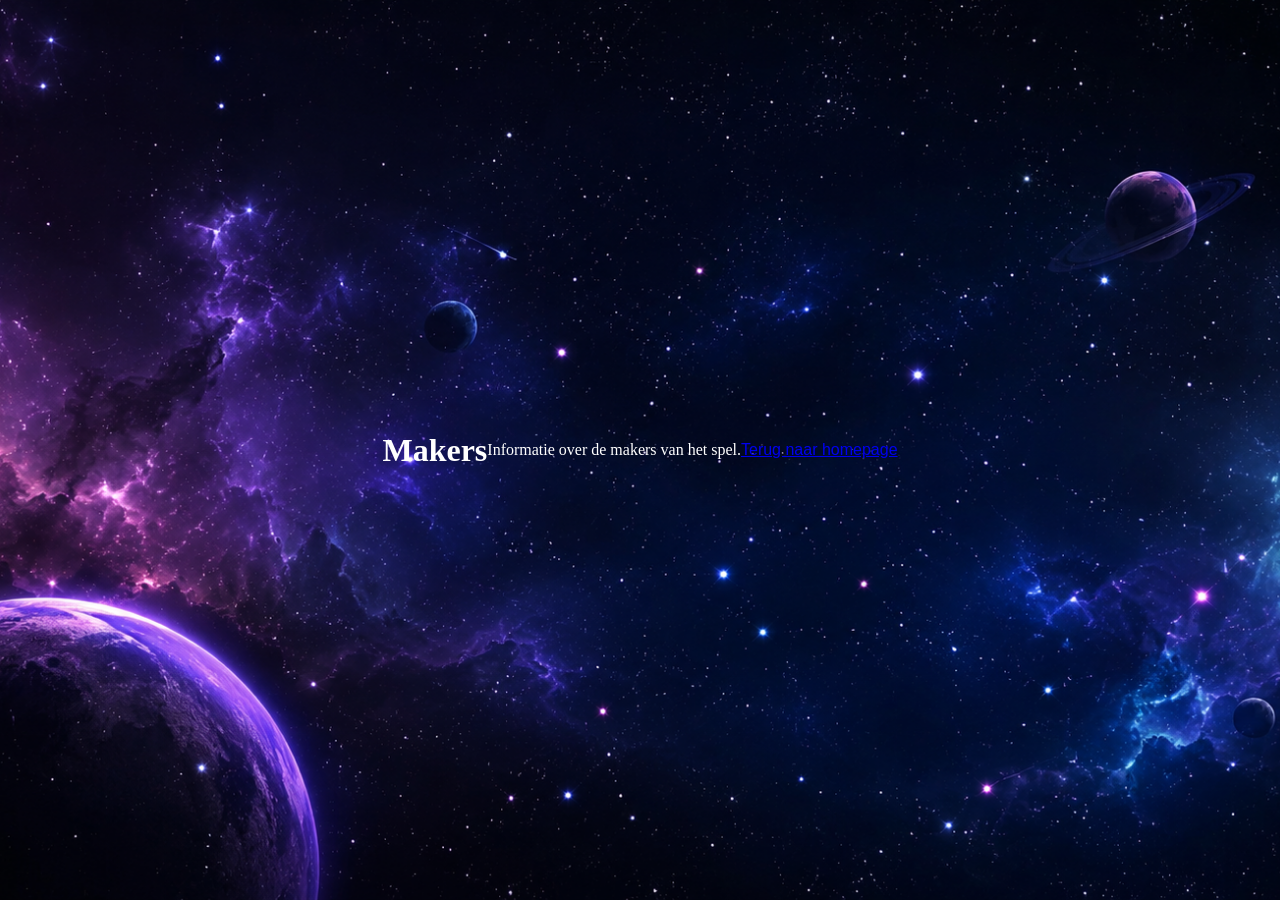
<file: makers.html>
<!DOCTYPE html>
<html lang="nl">
<head>
    <meta charset="UTF-8">
    <meta name="viewport" content="width=device-width, initial-scale=1.0">
    <title>Makers</title>
    <link rel="stylesheet" href="css/style.css">
</head>
<body>
    <h1>Makers</h1>
    <p>Informatie over de makers van het spel.</p>
    <a href="index.html">Terug naar homepage</a>
</body>
</html>
</file>
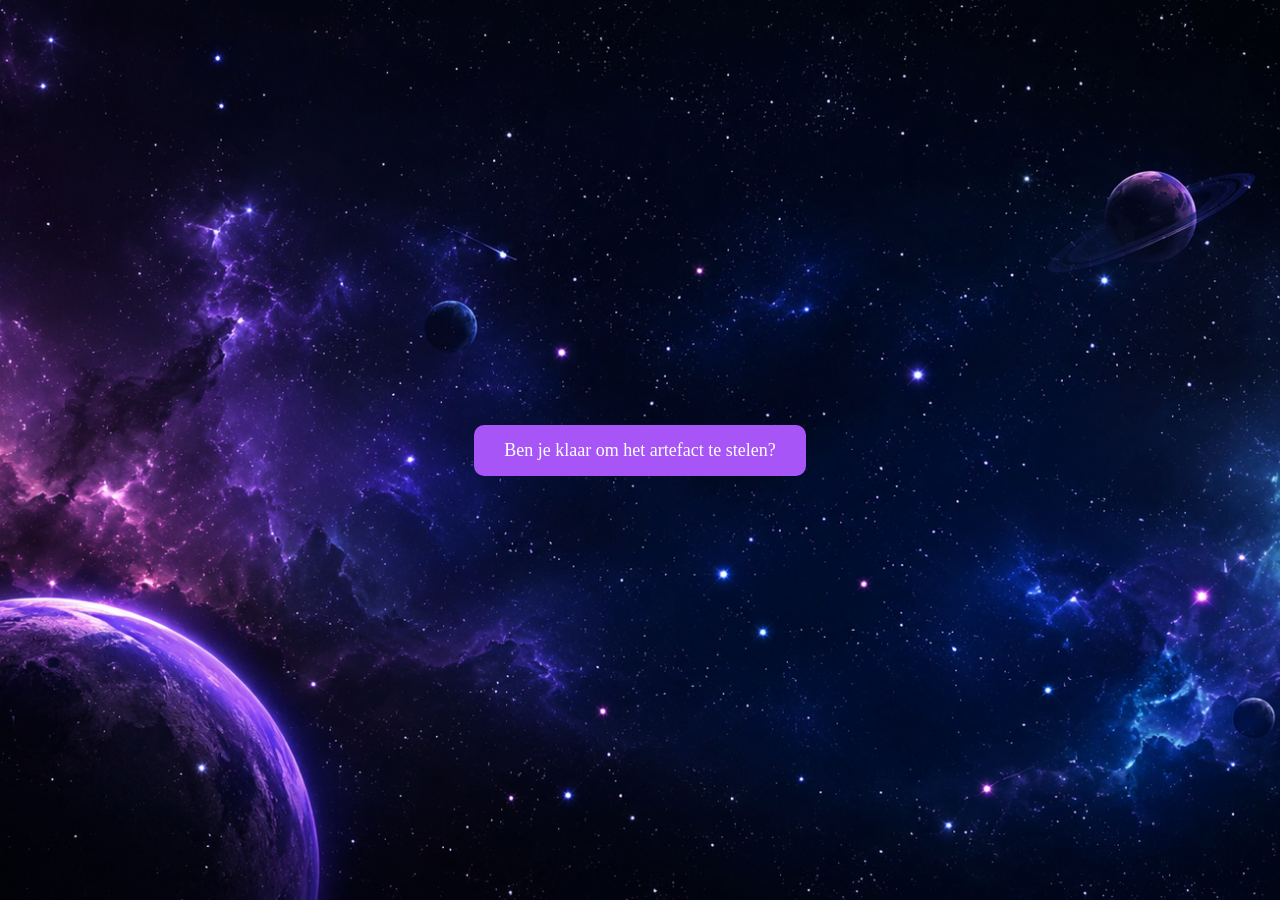
<file: roulette.html>
<!DOCTYPE html>
<html lang="nl">
<head>
    <meta charset="UTF-8">
    <meta name="viewport" content="width=device-width, initial-scale=1.0">
    <title>Artefact Stelen</title>
    <link rel="stylesheet" href="css/style.css">
</head>
<body>
    <div id="start-screen">
        <button id="start-btn">Ben je klaar om het artefact te stelen?</button>
    </div>
    <div id="choice-screen" style="display: none;">
        <h2>Kies een moeilijkheidsgraad</h2>
        <button class="difficulty-btn" data-difficulty="0">Makkelijk (groen)</button>
        <button class="difficulty-btn" data-difficulty="1">Gemiddeld (blauw)</button>
        <button class="difficulty-btn" data-difficulty="2">Moeilijk!! (oranje)</button>
    </div>
    <div id="game-screen" style="display: none;">
        <p id="difficulty-text"></p>
        <canvas id="roulette-canvas" width="400" height="400"></canvas>
        <button id="stop-btn" class="difficulty-btn">Tap om te stoppen</button>
    </div>
    <div id="result-screen" style="display: none;">
        <p id="result-text"></p>
        <video id="result-video" controls style="display: none;"></video>
        <audio id="result-audio" controls style="display: none;"></audio>
        <a href="index.html" class="large-box back-button">Terug naar homepage</a>
    </div>
    <script src="js/roulette.js"></script>
</body>
</html>
</file>
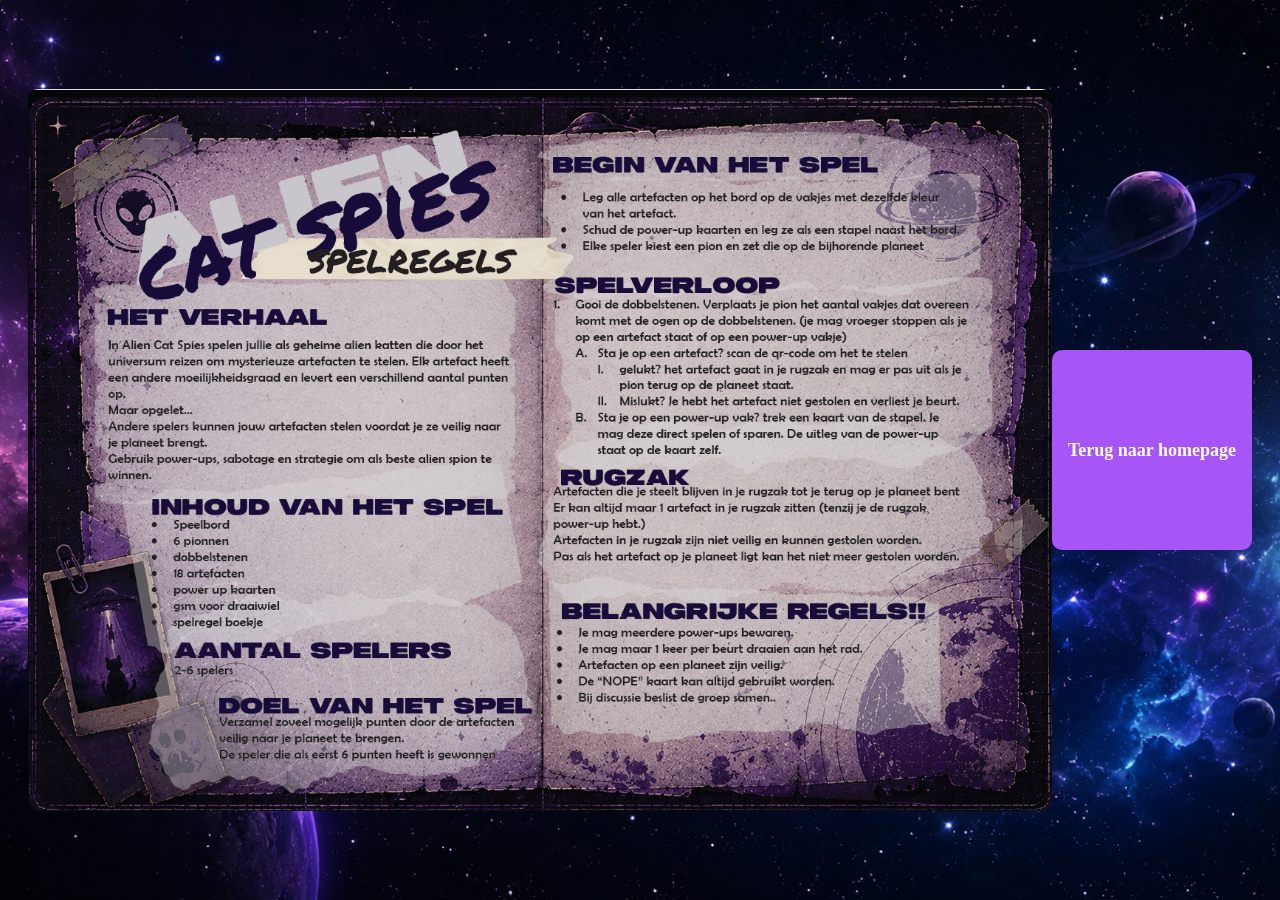
<file: spelregels.html>
<!DOCTYPE html>
<html lang="nl">
<head>
    <meta charset="UTF-8">
    <meta name="viewport" content="width=device-width, initial-scale=1.0">
    <title>Spelregels</title>
    <link rel="stylesheet" href="css/style.css">
</head>
<body>
    
    <img src="assets/spelregels.png" alt="Spelregels" style="max-width: 80%; height: auto; display: block; margin: 20px 0; border-radius: 10px;">
    <a href="index.html" class="large-box">Terug naar homepage</a>
</body>
</html>
</file>
<file: css/style.css>
body {
    font-family: Arial, sans-serif;
    display: flex;
    justify-content: center;
    align-items: center;
    height: 100vh;
    margin: 0;
    background-image: url('../assets/achtergrond.png');
    background-size: cover;
    background-position: center;
    background-repeat: no-repeat;
    color: white;
}

@import url('https://fonts.googleapis.com/css2?family=Permanent+Marker&display=swap');

h1, h2, h3, h4, h5, h6, p {
    color: white;
    font-family: 'Permanent Marker', cursive;
}

.large-box {
    width: 200px;
    height: 200px;
    background-color: #a855f7;
    color: white;
    display: flex;
    justify-content: center;
    align-items: center;
    text-decoration: none;
    border-radius: 10px;
    font-size: 18px;
    font-weight: bold;
    font-family: 'Permanent Marker', cursive;
    transition: background-color 0.3s;
}

.large-box:hover {
    background-color: #c084fc;
}

.main {
    display: grid;
    grid-template-columns: repeat(6, 100px);
    grid-template-rows: repeat(3, 100px);
    gap: 10px;
}

.box {
    width: 100px;
    height: 100px;
    background-color: #a855f7;
    border-radius: 10px;
    font-family: 'Permanent Marker', cursive;
    cursor: pointer;
    transition: background-color 0.3s;
}

.box:hover {
    background-color: #c084fc;
}

.box.clicked {
    background-color: #ff5722;
}

.page-container {
    max-width: 900px;
    width: 100%;
    padding: 20px;
    background-color: rgba(0, 0, 0, 0.6);
    border-radius: 14px;
    box-shadow: 0 12px 30px rgba(0, 0, 0, 0.12);
    text-align: center;
    font-family: 'Permanent Marker', cursive;
    color: white;
}

.choice-panel {
    display: flex;
    flex-wrap: wrap;
    justify-content: center;
    gap: 16px;
    margin: 20px 0;
}

.choice-button {
    min-width: 180px;
    padding: 14px 20px;
    border: none;
    border-radius: 10px;
    background-color: #a855f7;
    color: white;
    font-size: 16px;
    font-weight: bold;
    font-family: 'Permanent Marker', cursive;
    cursor: pointer;
    transition: background-color 0.3s;
}

.choice-button:hover,
.choice-button:focus {
    background-color: #c084fc;
}

.roulette-panel {
    margin-top: 24px;
}

.wheel-container {
    position: relative;
    width: 360px;
    height: 360px;
    margin: 0 auto 20px;
    background: radial-gradient(circle at center, rgba(255,255,255,0.12), transparent 45%), #1a1a1a;
    border-radius: 50%;
    padding: 10px;
}

.wheel {
    width: 100%;
    height: 100%;
    border-radius: 50%;
    position: relative;
    overflow: hidden;
    border: 8px solid #222;
    box-shadow: 0 18px 40px rgba(0, 0, 0, 0.25), inset 0 0 0 3px rgba(255,255,255,0.08);
}

.wheel::before {
    content: '';
    position: absolute;
    left: 50%;
    top: 50%;
    width: 90px;
    height: 90px;
    transform: translate(-50%, -50%);
    background: radial-gradient(circle, #fff 0%, #ddd 40%, #999 100%);
    border-radius: 50%;
    box-shadow: inset 0 0 0 4px rgba(0, 0, 0, 0.15);
}

.pointer {
    position: absolute;
    left: 50%;
    top: -6px;
    transform: translateX(-50%);
    width: 0;
    height: 0;
    border-left: 16px solid transparent;
    border-right: 16px solid transparent;
    border-bottom: 28px solid #e53935;
    filter: drop-shadow(0 3px 5px rgba(0, 0, 0, 0.25));
}

.segment {
    position: absolute;
    left: 50%;
    top: 0;
    width: 50%;
    height: 100%;
    transform-origin: 0 50%;
    clip-path: polygon(0 0, 100% 50%, 0 100%);
    border-right: 1px solid rgba(255,255,255,0.12);
}

.result {
    margin-top: 18px;
    font-size: 18px;
    font-weight: bold;
    color: white;
    font-family: 'Permanent Marker', cursive;
}

.result.win {
    color: #FFD700;
}

.result.lose {
    color: #FF6B6B;
}

.media {
    margin-top: 20px;
}

.hidden {
    display: none;
}

.back-button {
    display: inline-block;
    margin-top: 30px;
}

/* New styles for the new roulette */
#start-screen, #choice-screen, #game-screen, #difficulty-text {
    font-size: 18px;
    font-weight: bold;
    color: white;
    font-family: 'Permanent Marker', cursive;
}

#result-screen {
    display: flex;
    flex-direction: column;
    align-items: center;
    justify-content: center;
    min-height: 100vh;
    text-align: center;
}

#start-screen button, #result-screen button {
    padding: 15px 30px;
    font-size: 18px;
    background-color: #a855f7;
    color: white;
    border: none;
    border-radius: 10px;
    font-family: 'Permanent Marker', cursive;
    cursor: pointer;
    transition: background-color 0.3s;
}

#start-screen button:hover, #result-screen button:hover {
    background-color: #c084fc;
}

#choice-screen h2 {
    margin-bottom: 20px;
    font-family: 'Permanent Marker', cursive;
    color: white;
}

.difficulty-btn {
    display: block;
    margin: 10px;
    padding: 15px 30px;
    font-size: 18px;
    background-color: #a855f7;
    color: white;
    border: none;
    border-radius: 10px;
    font-family: 'Permanent Marker', cursive;
    cursor: pointer;
    transition: background-color 0.3s;
}

.difficulty-btn:hover {
    background-color: #c084fc;
}

#stop-btn {
    width: 100%;
    max-width: 320px;
    margin: 10px auto;
}

#game-screen p {
    margin: 20px 0;
    font-size: 18px;
    color: white;
    font-family: 'Permanent Marker', cursive;
}

#result-screen p {
    font-size: 24px;
    margin: 20px 0;
    color: white;
    font-family: 'Permanent Marker', cursive;
}

#result-screen video, #result-screen audio {
    margin: 20px 0;
    width: 100%;
    max-width: 260px;
    height: auto;
}

#result-screen button {
    margin: 10px;
}

@media (max-width: 900px) {
    body {
        padding: 20px;
        min-height: 100vh;
    }

    .sidebar {
        margin-right: 0;
        width: 100%;
    }

    .large-box {
        width: 100%;
        max-width: 320px;
        height: 160px;
        margin: 0 auto;
    }

    .main {
        grid-template-columns: repeat(4, minmax(0, 1fr));
        grid-template-rows: auto;
    }

    .box {
        width: 100%;
        height: 100px;
    }

    .page-container {
        max-width: 100%;
        padding: 16px;
    }

    .choice-button,
    .difficulty-btn,
    #start-screen button,
    #result-screen button {
        width: 100%;
        max-width: 320px;
        padding: 20px 30px;
        font-size: 20px;
        min-height: 60px;
    }

    #game-screen {
        width: 100%;
        padding: 0 10px;
    }

    #roulette-canvas {
        width: min(100%, 400px);
        height: auto;
    }

    .wheel-container {
        width: min(100%, 320px);
        height: min(100%, 320px);
    }
}

@media (max-width: 600px) {
    body {
        justify-content: flex-start;
    }

    .sidebar {
        gap: 14px;
    }

    .large-box {
        height: 140px;
        font-size: 16px;
    }

    .main {
        grid-template-columns: repeat(3, minmax(0, 1fr));
        gap: 8px;
    }

    .box {
        height: 90px;
    }

    .wheel-container {
        width: min(100%, 280px);
        height: min(100%, 280px);
    }

    #game-screen p,
    #result-screen p {
        font-size: 16px;
        margin: 14px 0;
    }
}
</file>
